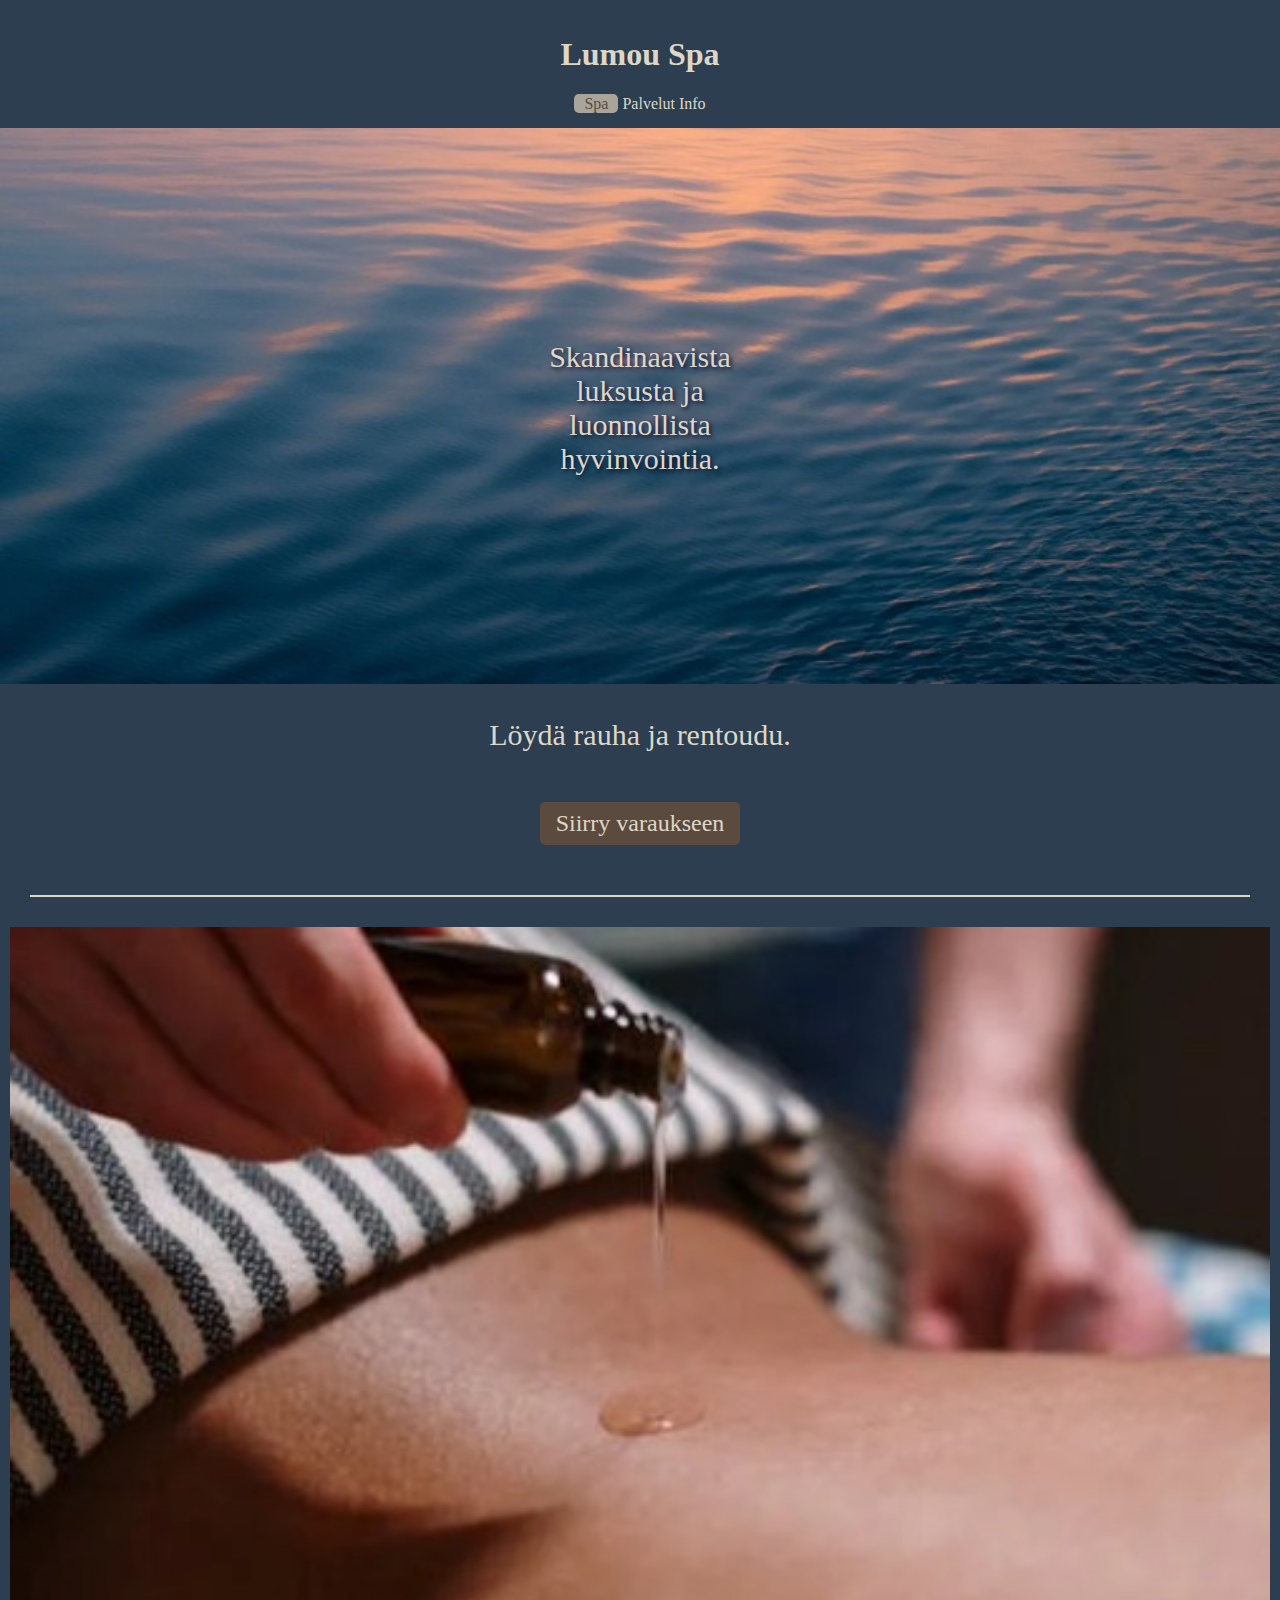
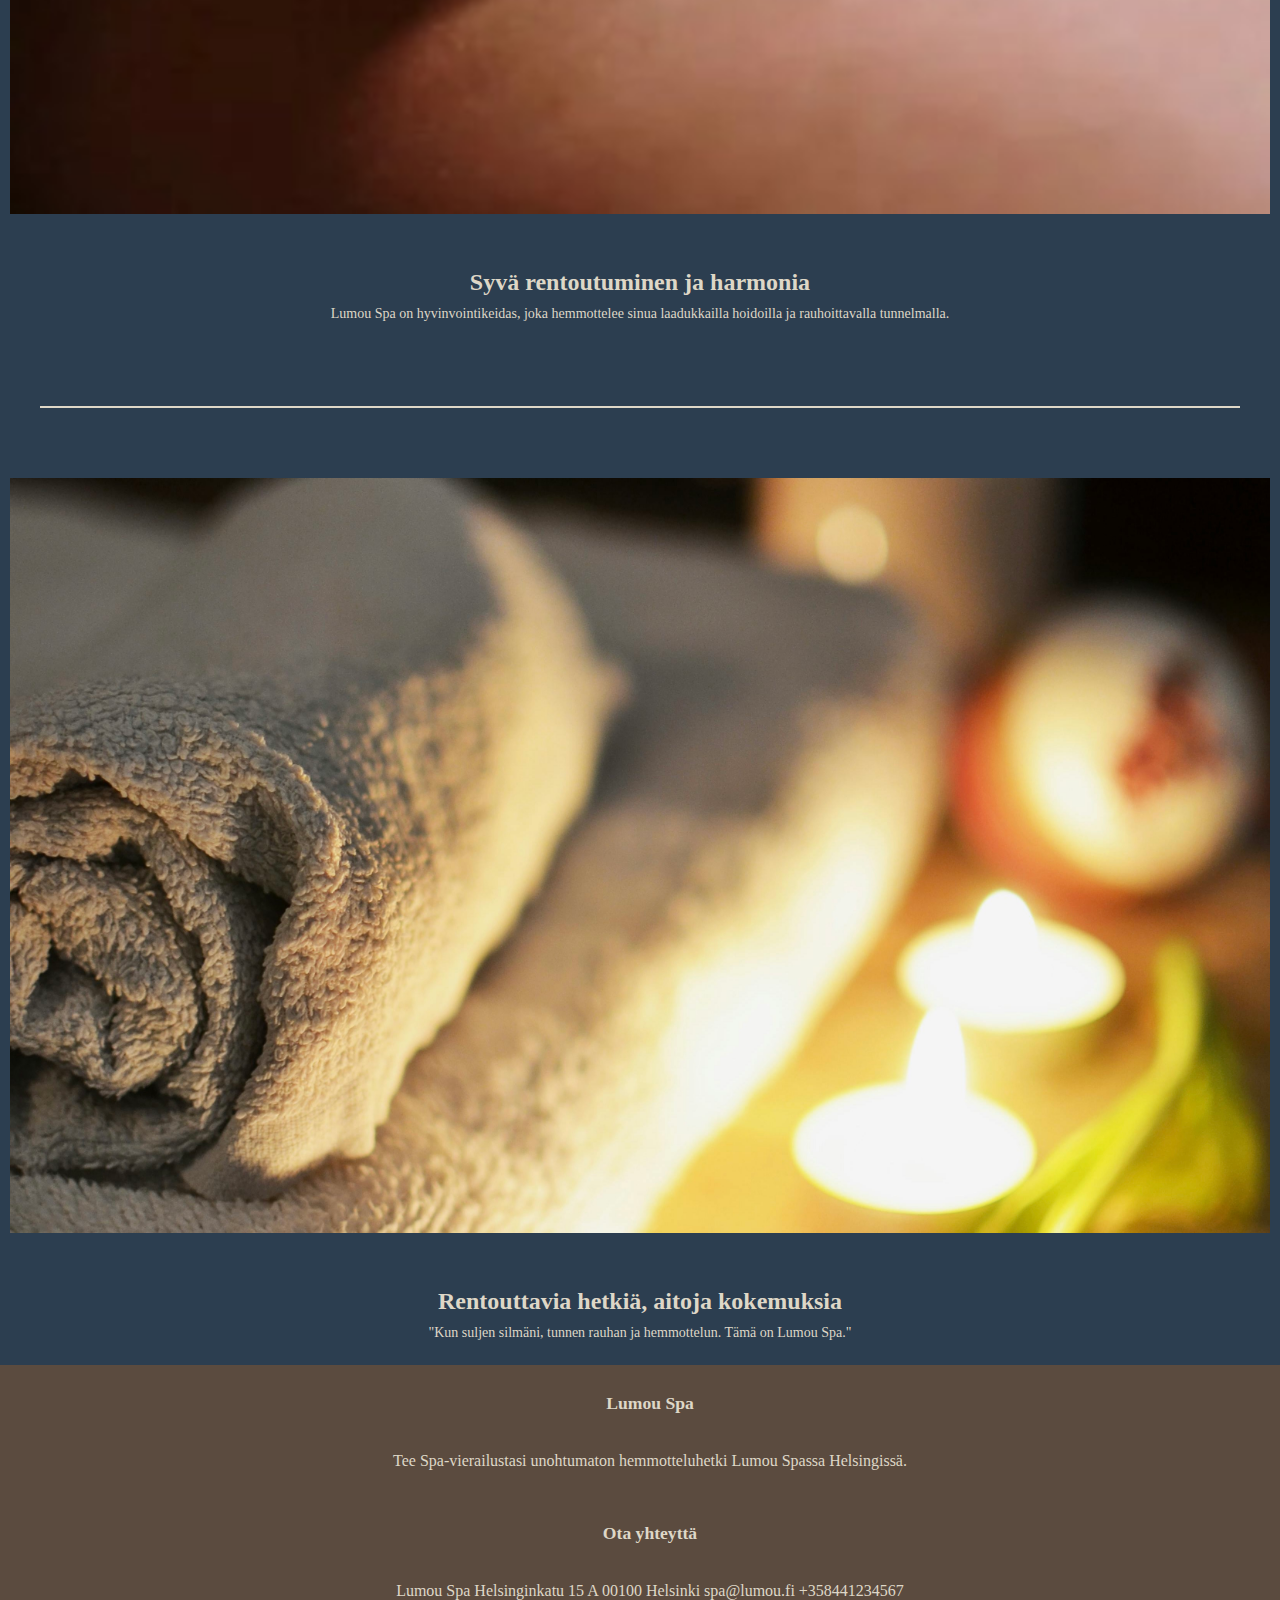
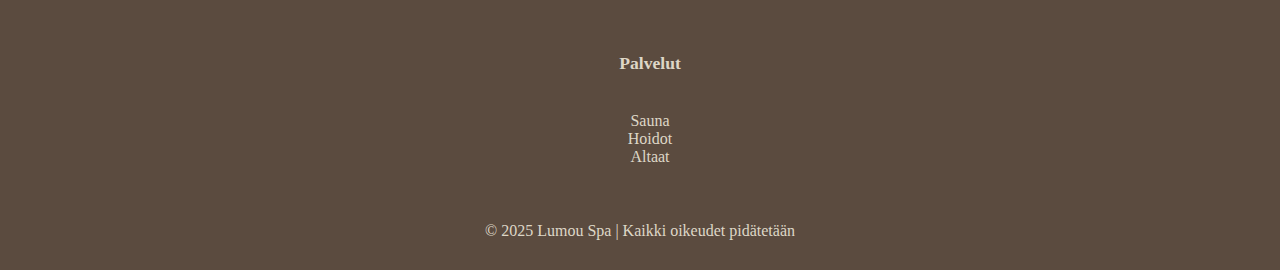
<file: index.html>
<!DOCTYPE html>
<html lang="fi">

<head>
    <meta charset="UTF-8">
    <meta name="viewport" content="width=device-width, initial-scale=1.0">
    <title>Lumou Spa</title>
    <link rel="stylesheet" href="tyyli3.css">
</head>

<body>

    <!-- Ylätunniste tässä on logo ja muut valikot -->
    <header>
        <h1>Lumou Spa</h1>
        <nav>
            <a href="index.html" id="valittu">Spa</a>
            <a href="https://jennahirvi.github.io/palvelut.html">Palvelut</a>
            <a href="https://jennahirvi.github.io/info.html">Info</a>
        </nav>
    </header>

    <!-- Hero-osio meri kuva -->

    <section class="hero">
        <img src="sea1.jpg" alt="Lumou Spa">
        <div class="hero-text">
            <div class="hero-text">Skandinaavista luksusta ja luonnollista hyvinvointia.</div>
        </div>
    </section>

    <p class="intro-text">Löydä rauha ja rentoudu.</p>
    <a href="https://jennahirvi.github.io/palvelut.html" class="button">Siirry varaukseen</a>

    <hr class="divider">

    <!-- Kuvakortit -->
    <section class="content">
        <div class="card">
            <img src="spakuva.jpg" alt="Hieronta">
            <div class="text">
                <h2>Syvä rentoutuminen ja harmonia</h2>
                <p>Lumou Spa on hyvinvointikeidas, joka hemmottelee sinua laadukkailla hoidoilla ja rauhoittavalla
                    tunnelmalla.</p>
            </div>


        </div>

        <hr class="divider">

        <div class="card reverse">
            <img src="image002.jpg" alt="Kynttilät ja pyyhkeet">
            <div class="text">
                <h2>Rentouttavia hetkiä, aitoja kokemuksia</h2>
                <p>"Kun suljen silmäni, tunnen rauhan ja hemmottelun. Tämä on Lumou Spa."</p>
            </div>
        </div>
    </section>




    <!-- Alatunniste footer etusivulle-->
    <footer>
        <div>
            <h3><a href="index.html">Lumou Spa</a></h3>
            <p>Tee Spa-vierailustasi unohtumaton hemmotteluhetki Lumou Spassa Helsingissä.</p>
        </div>
        <div>
            <h3><a href="https://jennahirvi.github.io/info.html">Ota yhteyttä</a></h3>
            <p>Lumou Spa Helsinginkatu 15 A 00100 Helsinki spa@lumou.fi +358441234567</p>
        </div>
        <div>
            <h3><a href="https://jennahirvi.github.io/palvelut.html">Palvelut</a></h3>
            <p class="services">Sauna<br>Hoidot<br>Altaat</p>

        </div>
        <p>&copy; 2025 Lumou Spa | Kaikki oikeudet pidätetään</p>
    </footer>



</body>

</html>
</file>
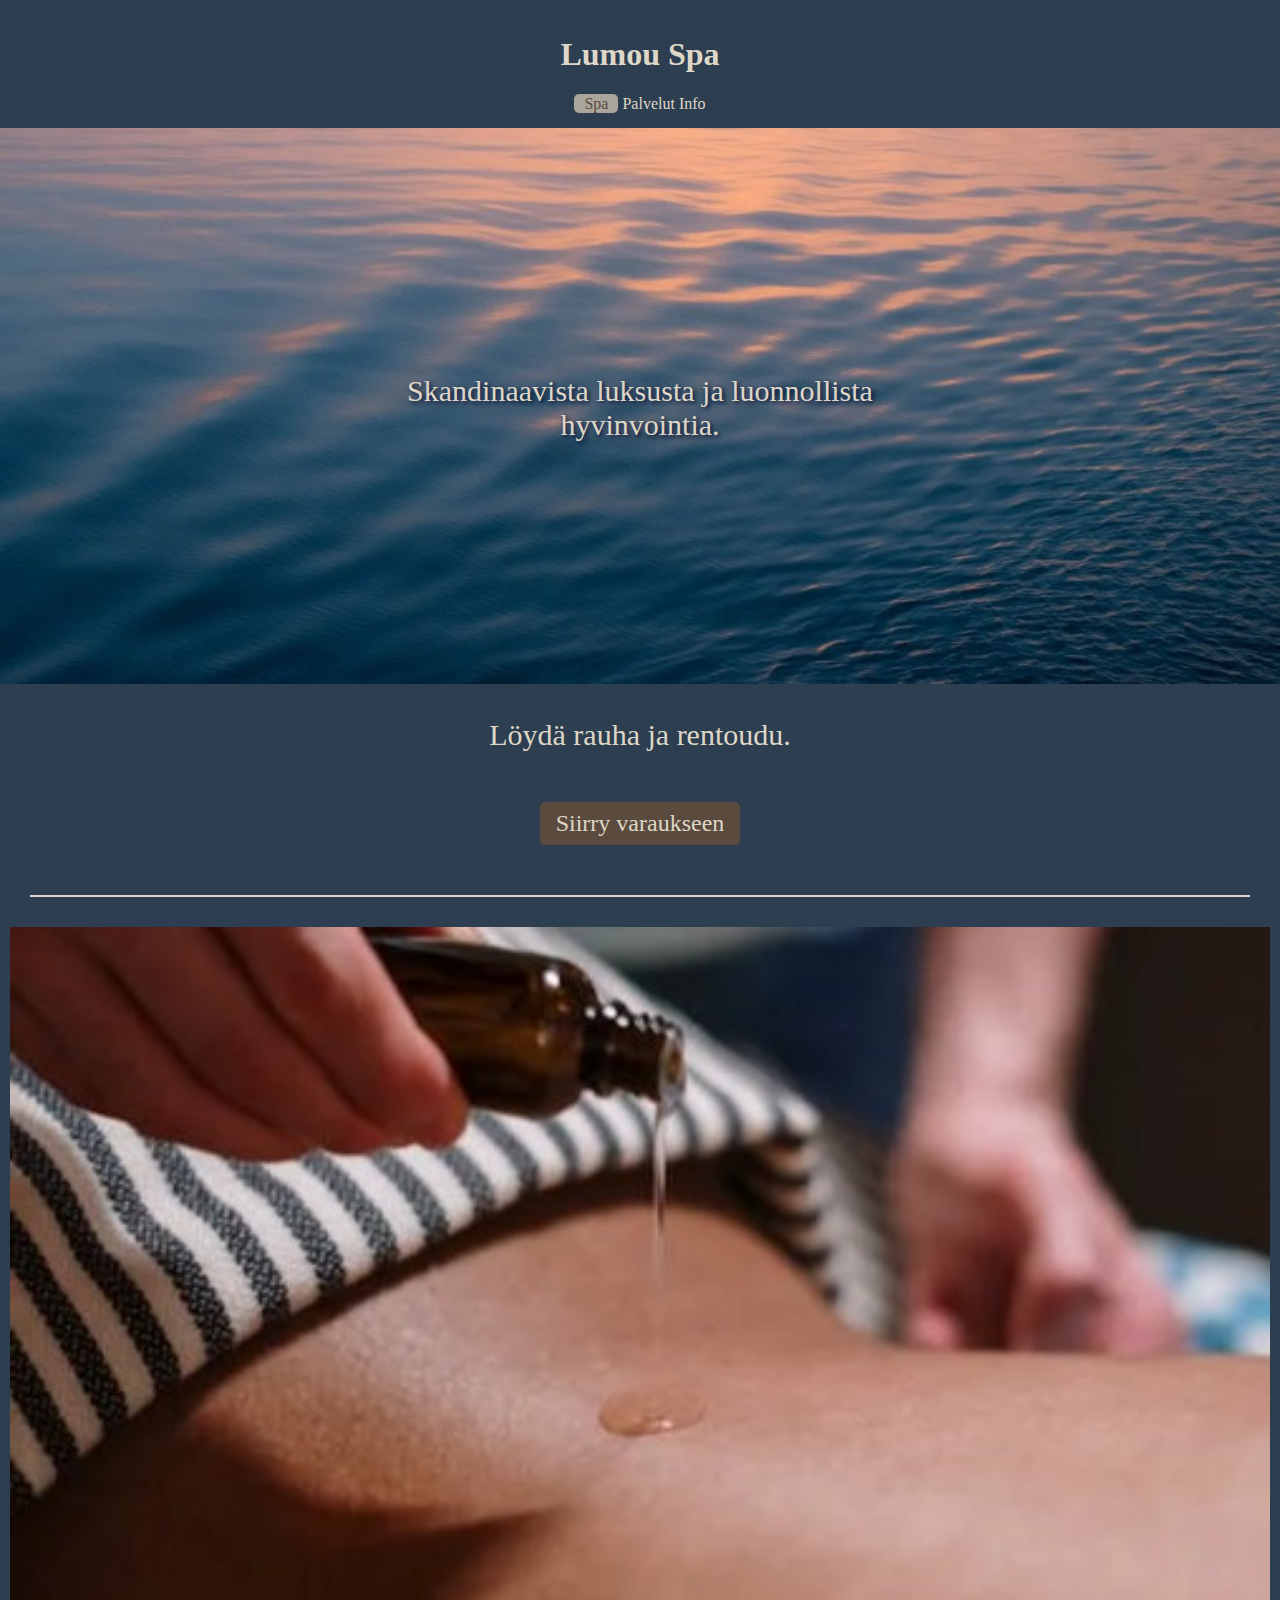
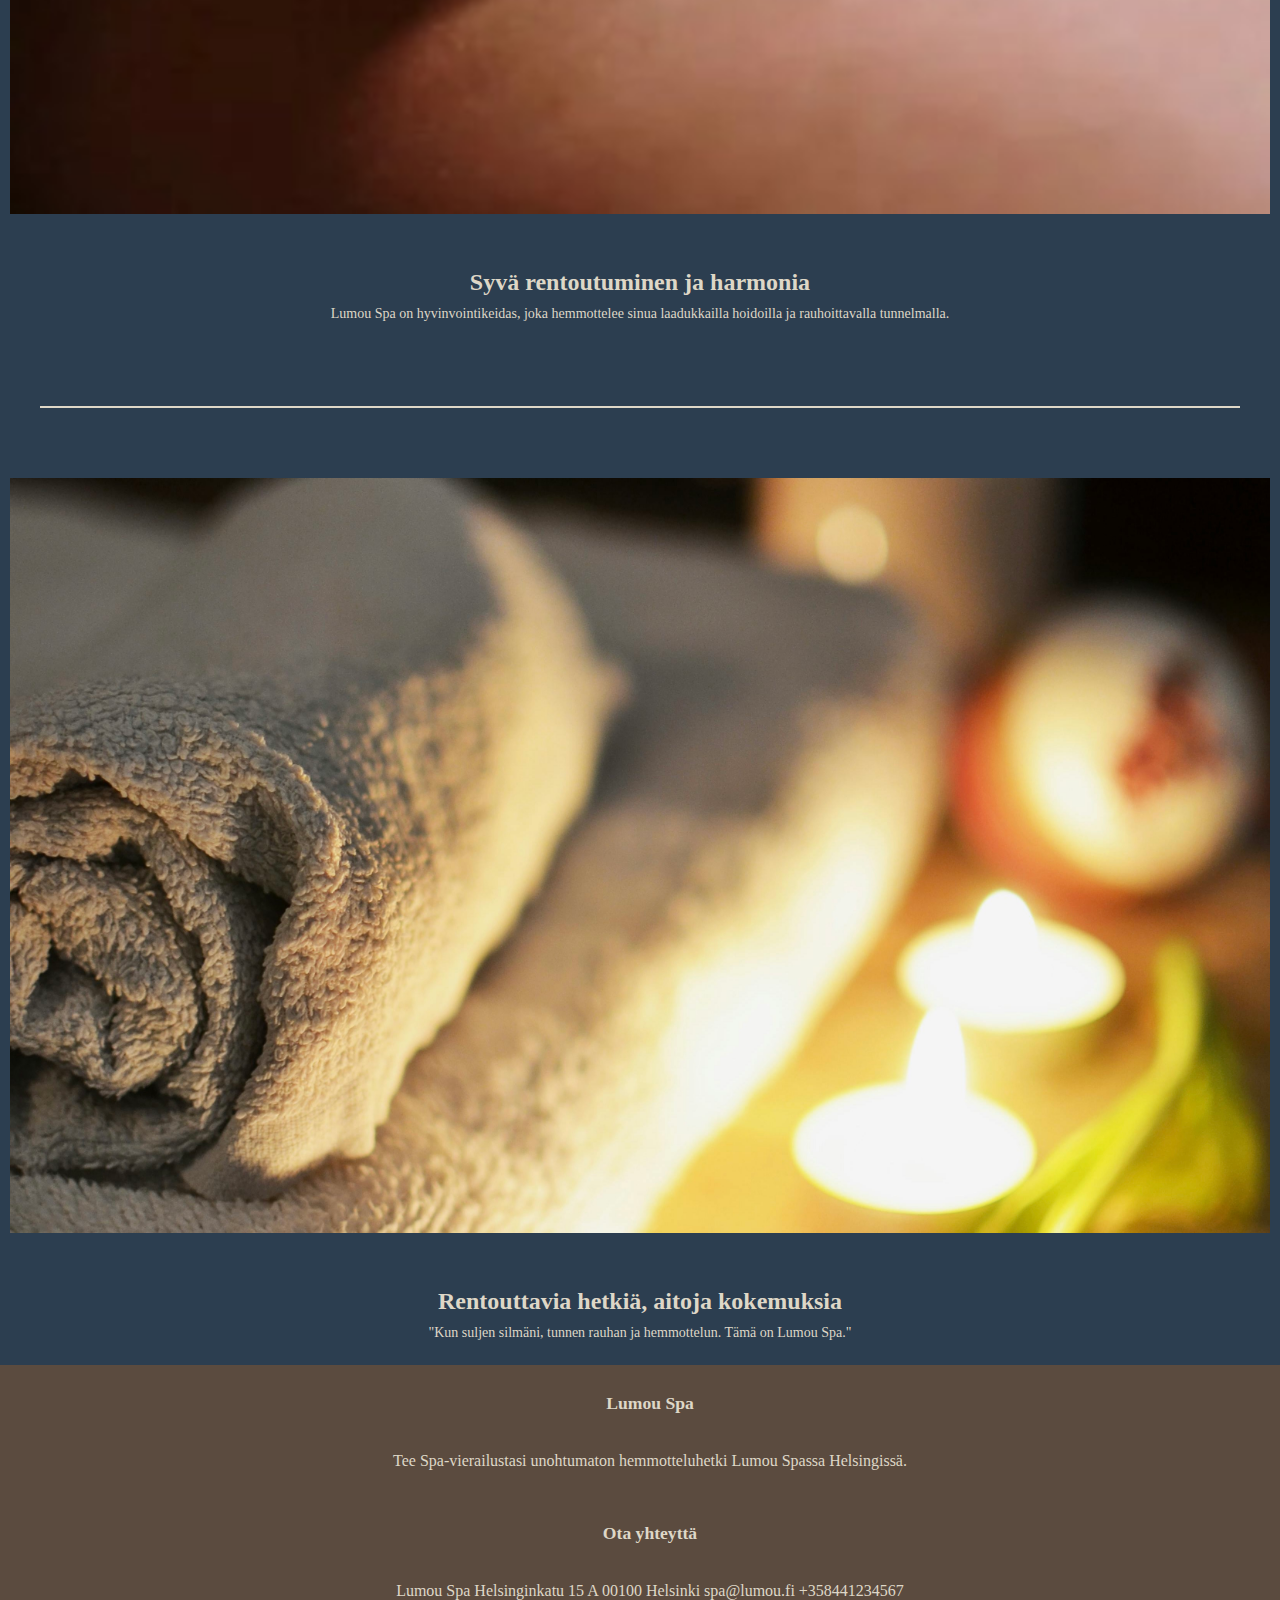
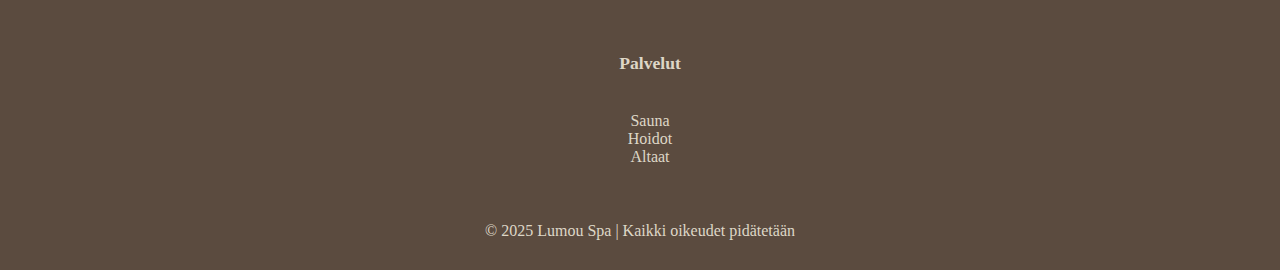
<file: index44.html>
<!DOCTYPE html>
<html lang="fi">

<head>
    <meta charset="UTF-8">
    <meta name="viewport" content="width=device-width, initial-scale=1.0">
    <title>Lumou Spa</title>
    <link rel="stylesheet" href="tyyli3.css">
</head>

<body>

    <!-- Ylätunniste -->
    <header>
        <h1>Lumou Spa</h1>
        <nav>
            <a href="#" id="valittu">Spa</a>
            <a href="#">Palvelut</a>
            <a href="#">Info</a>
        </nav>
    </header>

    <!-- Hero-osio -->
    <section class="hero">
        <img src="sea1.jpg" alt="Spa tunnelma">
        <div class="hero-text">Skandinaavista luksusta ja luonnollista hyvinvointia.</div>
    </section>

    <p class="intro-text">Löydä rauha ja rentoudu.</p>
    <a href="#" class="button">Siirry varaukseen</a>

    <hr class="divider">

    <!-- Kuvakortit -->
    <section class="content">
        <div class="card">
            <img src="spakuva.jpg" alt="Hieronta">
            <div class="text">
                <h2>Syvä rentoutuminen ja harmonia</h2>
                <p>Lumou Spa on hyvinvointikeidas, joka hemmottelee sinua laadukkailla hoidoilla ja rauhoittavalla
                    tunnelmalla.</p>
            </div>


        </div>

        <hr class="divider">

        <div class="card reverse">
            <img src="image002.jpg" alt="Kynttilät ja pyyhkeet">
            <div class="text">
                <h2>Rentouttavia hetkiä, aitoja kokemuksia</h2>
                <p>"Kun suljen silmäni, tunnen rauhan ja hemmottelun. Tämä on Lumou Spa."</p>
            </div>
        </div>
    </section>




    <!-- Alatunniste -->
    <footer>
        <div>
            <h3><a href="/lumou-spa">Lumou Spa</a></h3>
            <p>Tee Spa-vierailustasi unohtumaton hemmotteluhetki Lumou Spassa Helsingissä.</p>
        </div>
        <div>
            <h3><a href="/ota-yhteytta">Ota yhteyttä</a></h3>
            <p>Lumou Spa Helsinginkatu 15 A 00100 Helsinki spa@lumou.fi +358441234567</p>
        </div>
        <div>
            <h3><a href="/palvelut">Palvelut</a></h3>
            <p class="services">Sauna<br>Hoidot<br>Altaat</p>

        </div>
        <p>&copy; 2025 Lumou Spa | Kaikki oikeudet pidätetään</p>
    </footer>



</body>

</html>
</file>
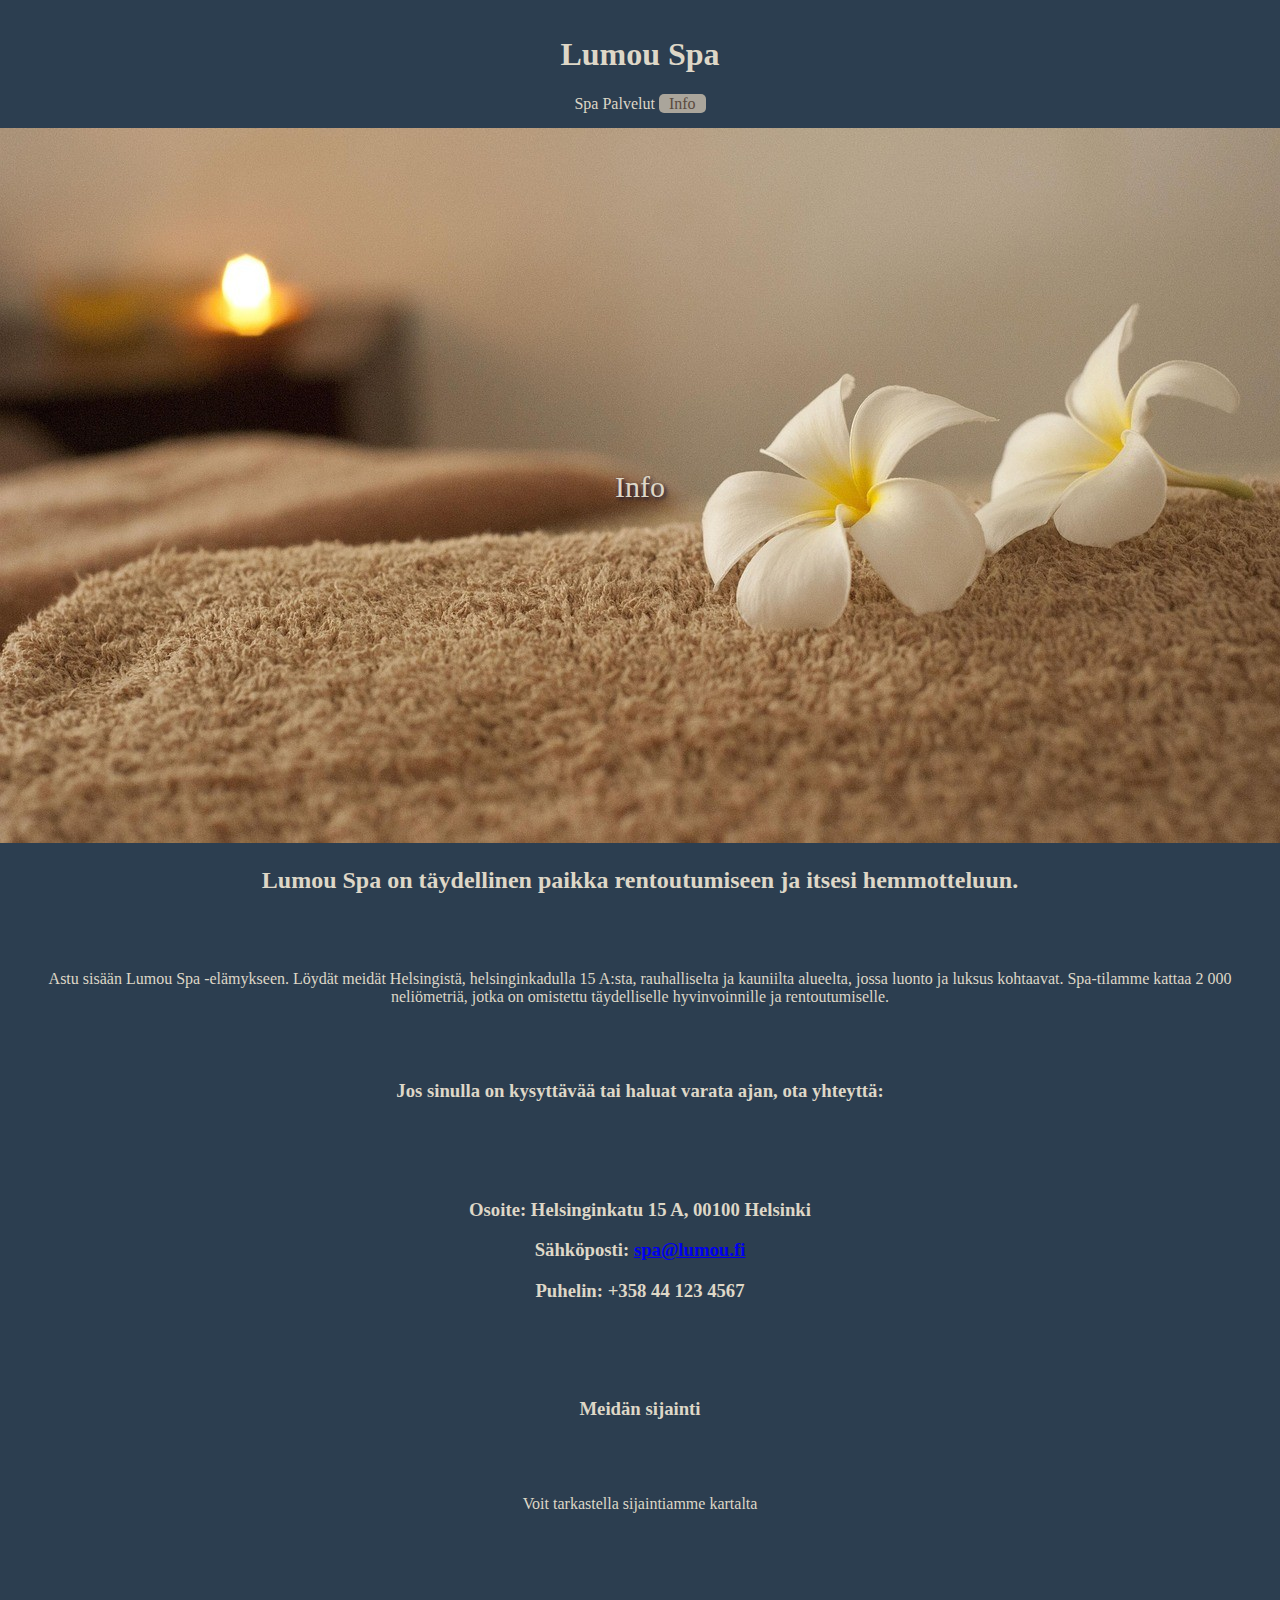
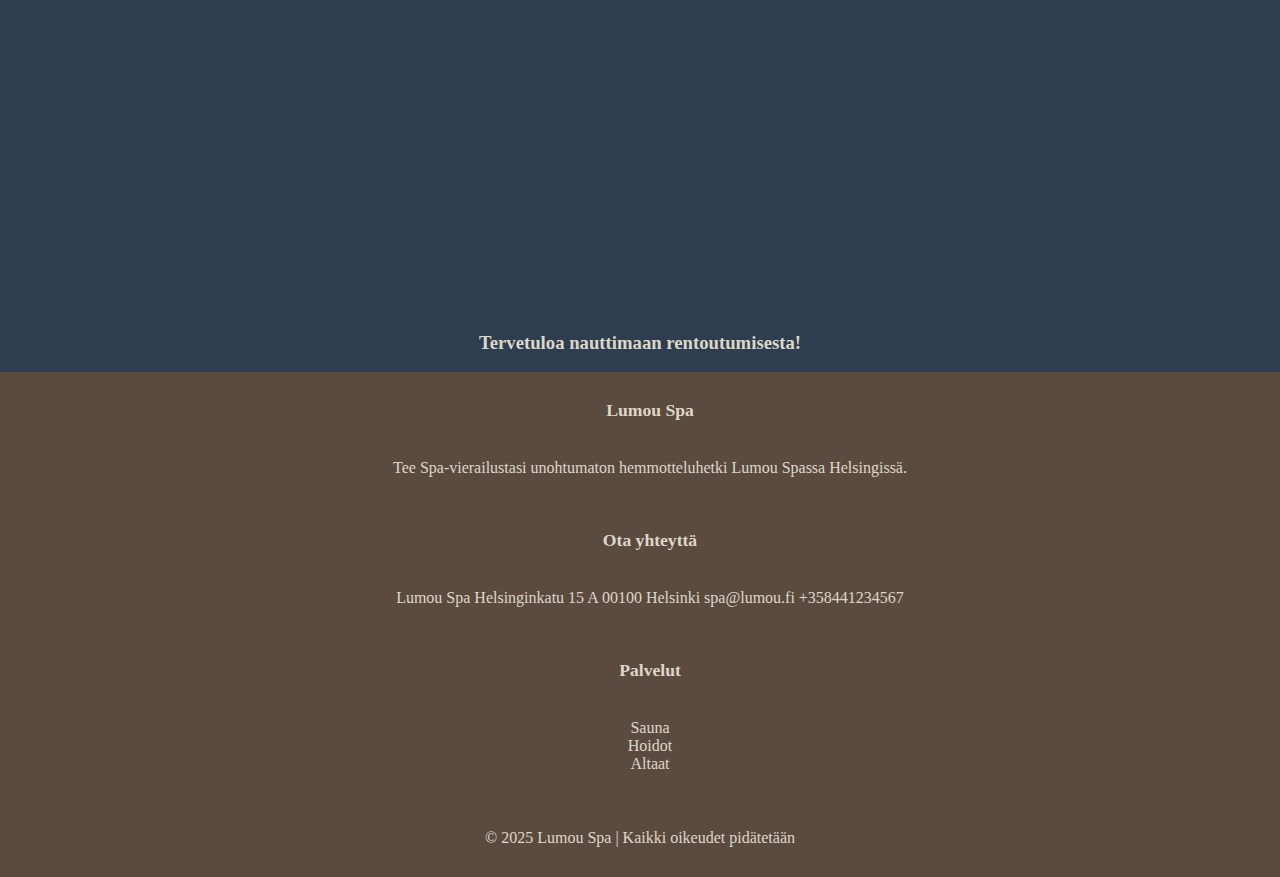
<file: info.html>
<!DOCTYPE html>
<html lang="fi">

<head>
    <meta charset="UTF-8">
    <meta name="viewport" content="width=device-width, initial-scale=1.0">
    <title>Tietoa - Lumou Spa</title>
    <link rel="stylesheet" href="tyyli3.css">
</head>

<body>
    <!-- Ylätunniste -->

    <header>
        <h1>Lumou Spa</h1>
        <nav>
            <a href="index.html">Spa</a>
            <a href="https://jennahirvi.github.io/palvelut.html">Palvelut</a>
            <a href="https://jennahirvi.github.io/info.html" id="valittu">Info</a>
        </nav>
    </header>

    <!-- Hero-osio -->
    <section class="hero">
        <img src="spakuva4.jpg" alt="Lumou Spa">
        <div class="hero-text">
            <div class="hero-text">Info</div>
        </div>
    </section>

    <!-- Yhteystiedot -->
    <section class="content">
        <h2>Lumou Spa on täydellinen paikka rentoutumiseen ja itsesi hemmotteluun.</h2>
        <p>Astu sisään Lumou Spa -elämykseen. Löydät meidät Helsingistä, helsinginkadulla 15 A:sta, rauhalliselta ja
            kauniilta
            alueelta, jossa luonto ja luksus kohtaavat. Spa-tilamme kattaa 2 000 neliömetriä, jotka on omistettu
            täydelliselle hyvinvoinnille ja rentoutumiselle.</p>

        <h3>Jos sinulla on kysyttävää tai haluat varata ajan, ota yhteyttä:
            <h3 />

            <div class="contact-info">
                <p><strong>Osoite:</strong> Helsinginkatu 15 A, 00100 Helsinki</p>
                <p><strong>Sähköposti:</strong> <a href="mailto:spa@lumou.fi">spa@lumou.fi</a></p>
                <p><strong>Puhelin:</strong> +358 44 123 4567</p>
            </div>

            <h3>Meidän sijainti</h3>

            <p>Voit tarkastella sijaintiamme kartalta</p>


            <div class="kartta-container">
                <iframe id="kartta"
                    src="https://www.google.com/maps/embed?pb=!1m18!1m12!1m3!1d1983.1993029166813!2d24.945943677287315!3d60.1809074495206!2m3!1f0!2f0!3f0!3m2!1i1024!2i768!4f13.1!3m3!1m2!1s0x4692096fb0dfb5b1%3A0x7f568ad44ac9f40d!2sHelsinginkatu%2015%2C%2000100%20Helsinki!5e0!3m2!1sfi!2sfi!4v1709040000000"
                    width="400" height="300" style="border:0;" allowfullscreen="" loading="lazy"
                    referrerpolicy="no-referrer-when-downgrade"></iframe>
            </div>
            <h3>Tervetuloa nauttimaan rentoutumisesta!</h3>



    </section>

    <!-- Alatunniste -->



    <footer>
        <div>
            <h3><a href="index.html">Lumou Spa</a></h3>
            <p>Tee Spa-vierailustasi unohtumaton hemmotteluhetki Lumou Spassa Helsingissä.</p>
        </div>
        <div>
            <h3><a href="https://jennahirvi.github.io/info.html">Ota yhteyttä</a></h3>
            <p>Lumou Spa Helsinginkatu 15 A 00100 Helsinki spa@lumou.fi +358441234567</p>
        </div>
        <div>
            <h3><a href="https://jennahirvi.github.io/palvelut.html">Palvelut</a></h3>
            <p class="services">Sauna<br>Hoidot<br>Altaat</p>

        </div>
        <p>&copy; 2025 Lumou Spa | Kaikki oikeudet pidätetään</p>
    </footer>

</body>

</html>
</file>
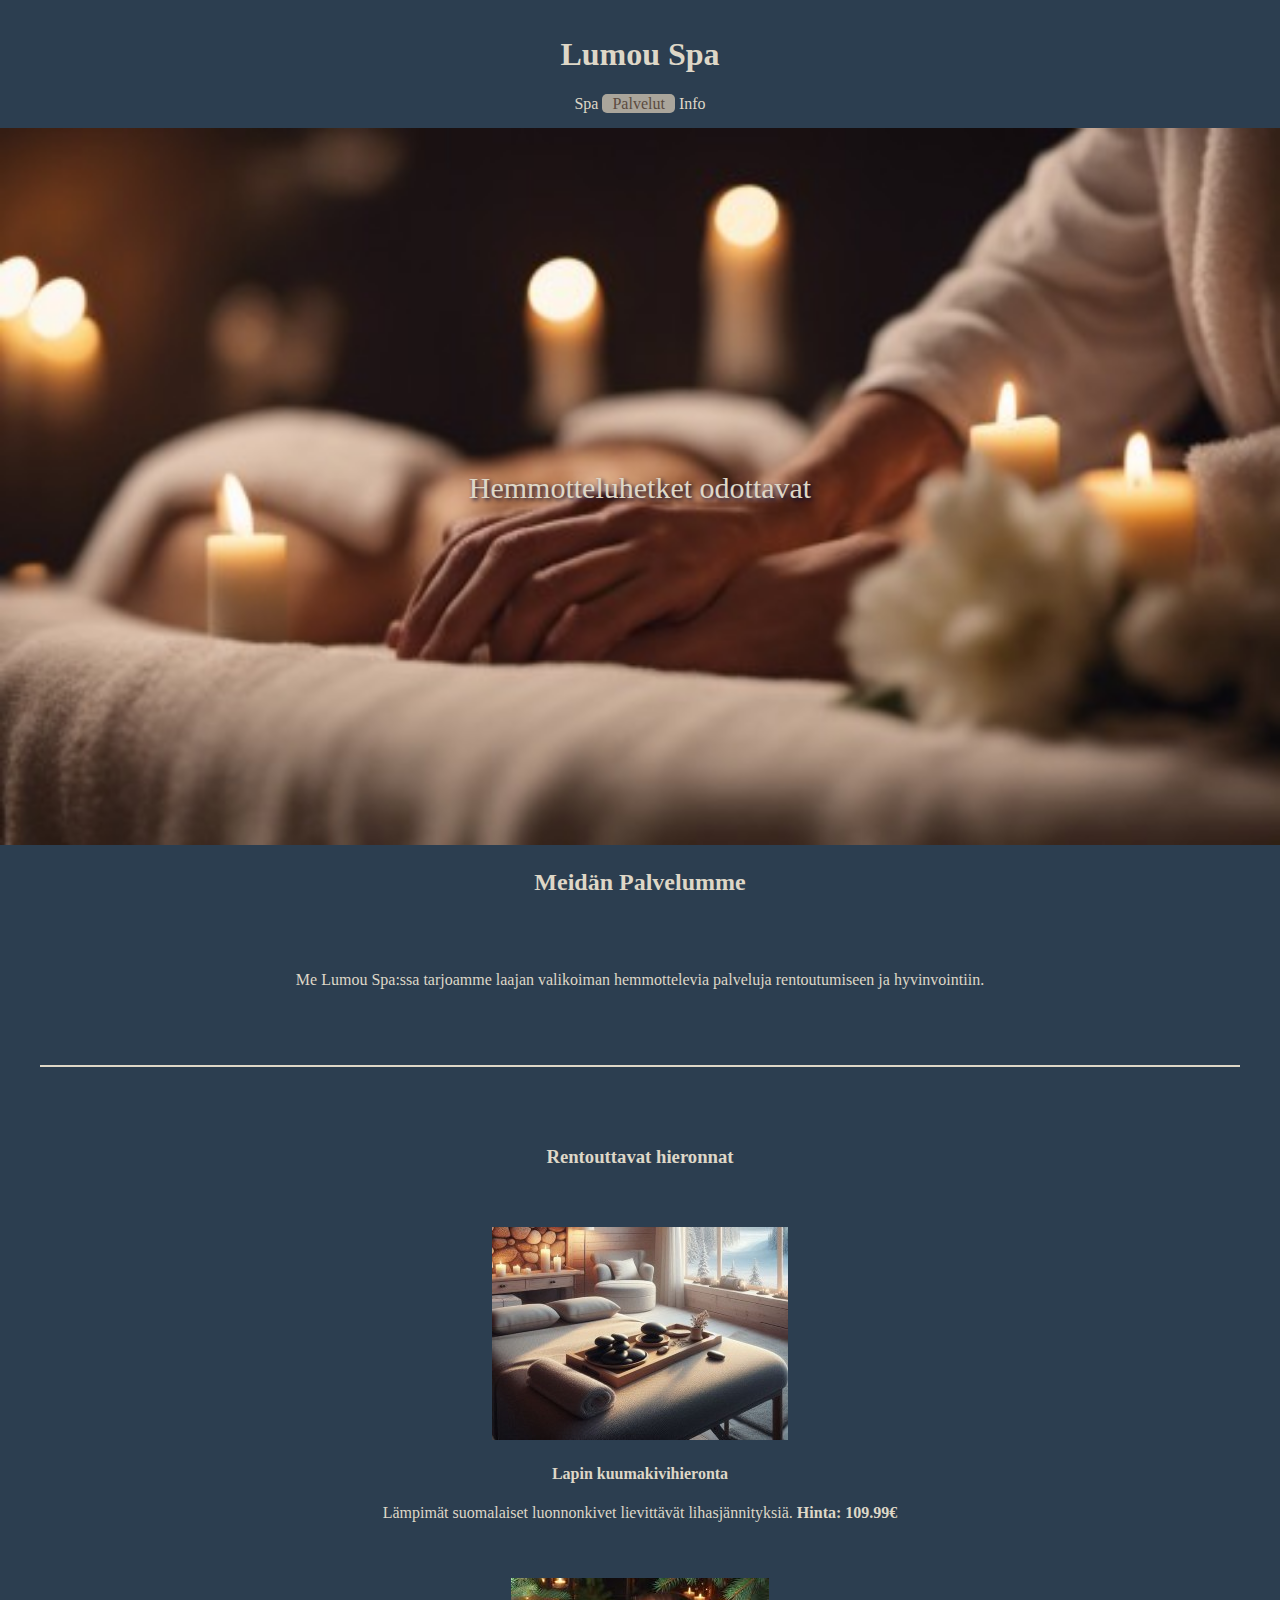
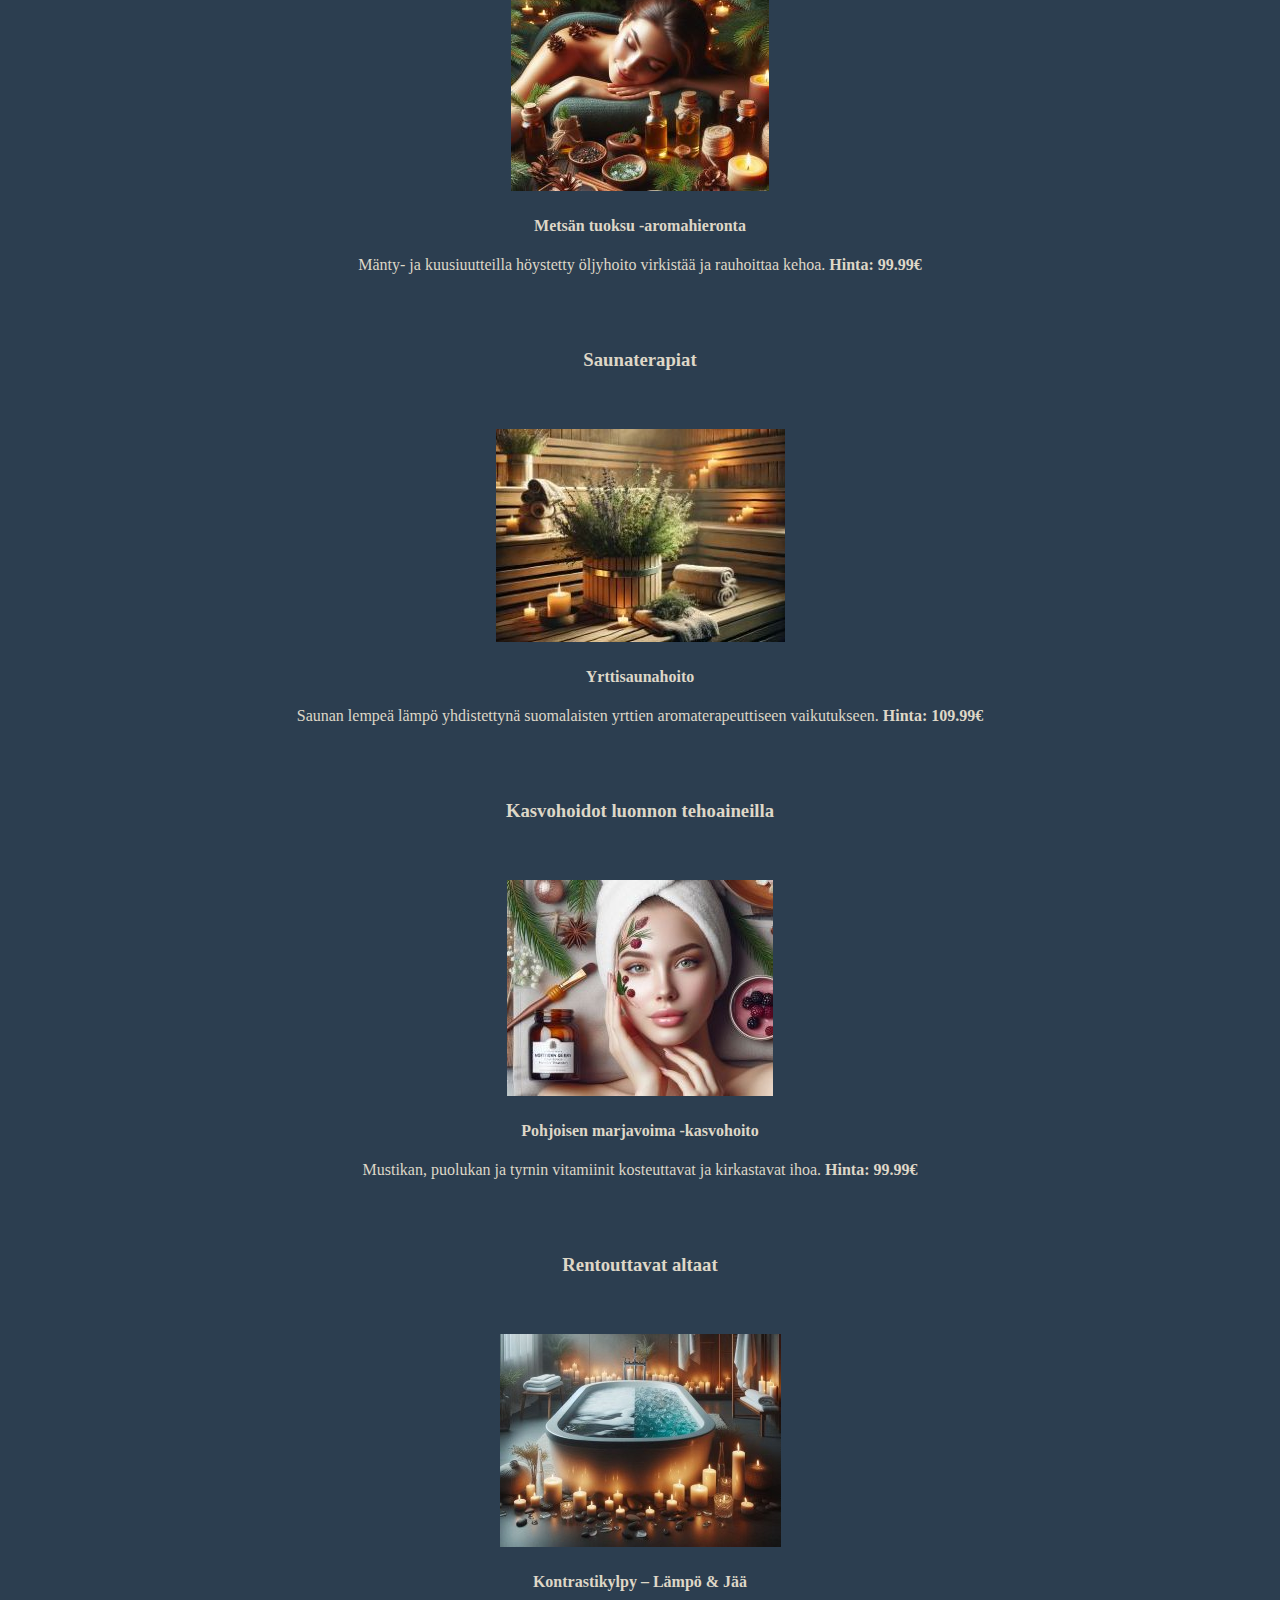
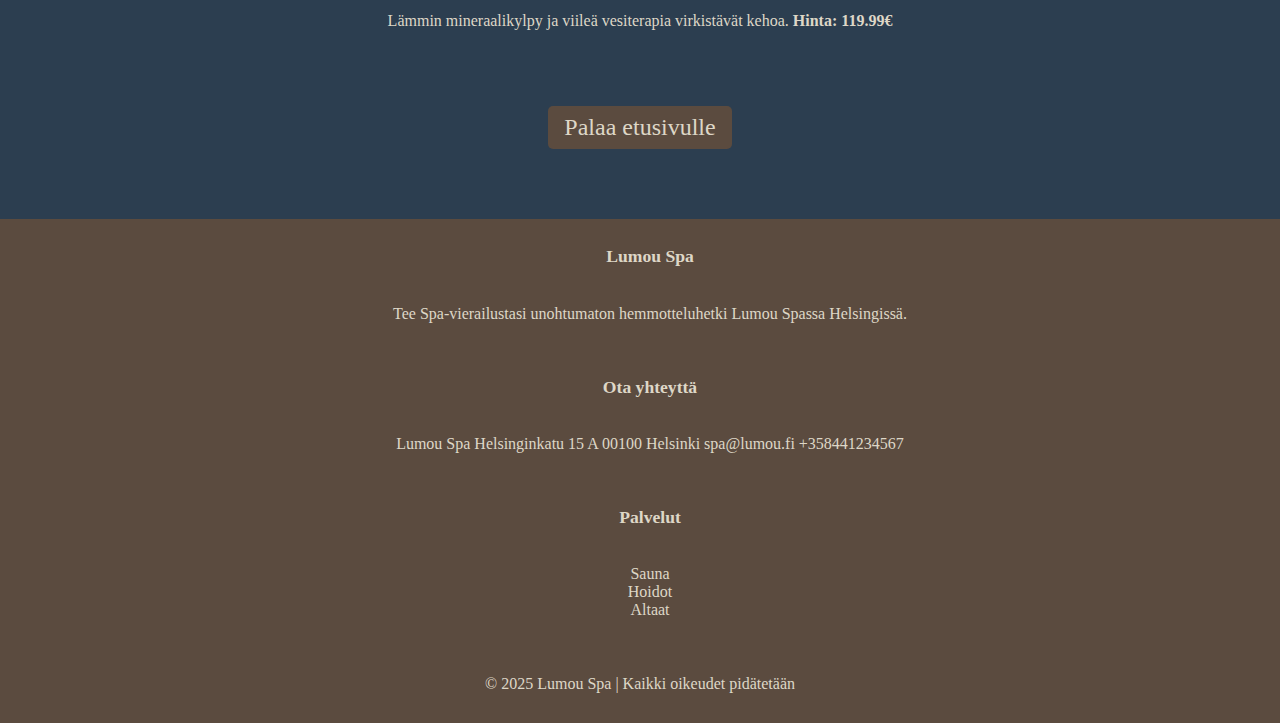
<file: palvelut.html>
<!DOCTYPE html>
<html lang="fi">

<head>
    <meta charset="UTF-8">
    <meta name="viewport" content="width=device-width, initial-scale=1.0">
    <title>Palvelut - Lumou Spa</title>
    <link rel="stylesheet" href="tyyli3.css">
</head>

<body>
    <!-- Ylätunniste -->
    <header>
        <h1>Lumou Spa</h1>
        <nav>
            <a href="index.html">Spa</a>
            <a href="https://jennahirvi.github.io/palvelut.html" id="valittu">Palvelut</a>
            <a href="https://jennahirvi.github.io/info.html">Info</a>
        </nav>
    </header>

    <!-- Hero-osio -->
    <section class="hero">
        <img src="hemmottele.jpg" alt="Lumou Spa">

        <div class="hero-text">Hemmotteluhetket odottavat</div>

        </div>
    </section>

    <!-- Palvelut -->
    <section class="content">
        <h2>Meidän Palvelumme</h2>
        <p>Me Lumou Spa:ssa tarjoamme laajan valikoiman hemmottelevia palveluja rentoutumiseen ja hyvinvointiin.</p>

        <hr class="divider">

        <!-- Hieronnat -->
        <h3> Rentouttavat hieronnat</h3>
        <div class="service-card">
            <img src="kuumakivihieronta.jpg" alt="Kuumakivihieronta">
            <h4> Lapin kuumakivihieronta</h4>
            <p>Lämpimät suomalaiset luonnonkivet lievittävät lihasjännityksiä. <strong>Hinta: 109.99€</strong></p>
        </div>
        <div class="service-card">
            <img src="aromahieronta.jpg" alt="Aromahieronta">
            <h4> Metsän tuoksu -aromahieronta</h4>
            <p>Mänty- ja kuusiuutteilla höystetty öljyhoito virkistää ja rauhoittaa kehoa. <strong>Hinta:
                    99.99€</strong></p>
        </div>

        <!-- Sauna -->
        <h3> Saunaterapiat</h3>
        <div class="service-card">
            <img src="yrttisaunahoidot.jpg" alt="Yrttisaunahoito">
            <h4> Yrttisaunahoito</h4>
            <p>Saunan lempeä lämpö yhdistettynä suomalaisten yrttien aromaterapeuttiseen vaikutukseen. <strong>Hinta:
                    109.99€</strong></p>
        </div>

        <!-- Kasvohoito -->
        <h3> Kasvohoidot luonnon tehoaineilla</h3>
        <div class="service-card">
            <img src="pohjoisen-marjavoima.jpg" alt="Pohjoisen marjavoima kasvohoito">
            <h4> Pohjoisen marjavoima -kasvohoito</h4>
            <p>Mustikan, puolukan ja tyrnin vitamiinit kosteuttavat ja kirkastavat ihoa. <strong>Hinta: 99.99€</strong>
            </p>
        </div>

        <!-- Altaat -->
        <h3> Rentouttavat altaat</h3>
        <div class="service-card">
            <img src="kontrastikylpy.jpg" alt="Kontrastikylpy">
            <h4> Kontrastikylpy – Lämpö & Jää</h4>
            <p>Lämmin mineraalikylpy ja viileä vesiterapia virkistävät kehoa. <strong>Hinta: 119.99€</strong></p>
        </div>

        <div class="button-container">
            <a href="#" class="button">Palaa etusivulle</a>
        </div>
    </section>


    <!-- Alatunniste footer palvelu sivulle -->
    <footer>
        <div>
            <h3><a href="index.html">Lumou Spa</a></h3>
            <p>Tee Spa-vierailustasi unohtumaton hemmotteluhetki Lumou Spassa Helsingissä.</p>
        </div>
        <div>
            <h3><a href="https://jennahirvi.github.io/info.html">Ota yhteyttä</a></h3>
            <p>Lumou Spa Helsinginkatu 15 A 00100 Helsinki spa@lumou.fi +358441234567</p>
        </div>
        <div>
            <h3><a href="https://jennahirvi.github.io/palvelut.html">Palvelut</a></h3>
            <p class="services">Sauna<br>Hoidot<br>Altaat</p>

        </div>
        <p>&copy; 2025 Lumou Spa | Kaikki oikeudet pidätetään</p>
    </footer>

</body>

</html>
</file>
<file: tyyli3.css>
/* Yleiset tyylit */
body {
    font-family: 'Playfair Display', serif;
    background-color: #2C3E50;
    color: #DED7C7;
    margin: 0;
    padding: 0;
    text-align: center;
}


/* Ylätunniste */
header {
    display: flex;
    justify-content: space-between;
    align-items: center;
    padding: 20px;
    background-color: #2C3E50;
}

nav a {
    color: #DED7C7;
    text-decoration: none;
    margin: 0 15px;
}

nav a:hover {
    color: #5B4B3F;
    background-color: #DED7C7;
    border-radius: 5px;
}

#valittu {
    color: #5B4B3F;
    /* Tekstin väri */
    background-color: rgba(255, 235, 205, 0.6);
    /* Läpikuultava taustaväri */
    border-radius: 5px;
    /* Pyöristetyt kulmat */
    padding: 1px 10px;
    /* Lisää tilaa ympärille */
}

/* Hero-osio */
.hero {
    position: relative;
    text-align: center;
}

.hero img {
    width: 100%;
    height: auto;
}

.hero-text {
    position: absolute;
    top: 50%;
    left: 50%;
    transform: translate(-50%, -50%);
    font-size: 50px;
    background: rgba(0, 0, 0, 0.0);
    padding: 10px;
    color: #DED7C7;
    text-shadow: 2px 2px 4px rgba(5, 10, 48, 0.926);

}




.intro-text {
    font-size: 30px;
}

/* Painike */
.button {
    display: inline-block;
    margin-top: 20px;

    margin-bottom: 50px;
    padding: 10px 20px;
    background-color: #5B4B3F;
    color: #DED7C7;
    font-size: 30px;
    text-decoration: none;
    border-radius: 5px;
    max-width: fit-content;


}

.button-container {
    text-align: center;
    /* Keskittää sisällön vaakasuunnassa */
}

/* Koristeviiva */
hr.divider {
    border: 0;
    height: 2px;
    background-color: #DED7C7;
    margin: 20px 30px;
    /* Lisää väliä viivan ja muiden osioiden väliin */
}

/* Kuvakortit */
.content {
    display: flex;
    flex-direction: column;
    gap: 40px;
    padding-left: 20px;
    padding-right: 20px;
}

.card {
    display: flex;
    align-items: center;
    gap: 20px;
    margin-left: 20px;
    margin-right: 20px;
    padding: 5%;
}

.card img {
    width: 50%;
    max-width: 300px;
    height: auto;
    margin-bottom: 10px;

}

.card .text {
    flex: 1;
}

.card h2 {
    margin-bottom: 0px;
}

.card p {
    margin-top: 50;
}


.reverse {
    flex-direction: row-reverse;
}




/* Alatunniste */
footer a {
    text-decoration: none;
    color: inherit;
}

footer {
    display: flex;
    flex-wrap: wrap;
    justify-content: space-between;
    padding: 10px;
    background-color: #5B4B3F;

}

footer>h3 {
    margin: 0 20px 10px 0;
    font-size: 1.2em;
}

footer>p {
    margin: 0 20px 20px 0;
    flex-basis: 100%;

}

footer>div {
    flex: 1;
    display: flex;
    flex-direction: column;
}

footer p:last-child {
    width: 100%;
    text-align: center;

}

footer a:hover {
    color: #5B4B3F;
    background-color: #DED7C7;
    border-radius: 5px;
}

/* Mobiiliversio (max-width: 600px) */

@media (max-width: 600px) {
    body {
        font-size: 16px;
        /* Tekstin koon pienentäminen mobiililaitteilla */
        padding: 0 10px;
    }
}

header {
    flex-direction: column;
    text-align: center;
    padding: 15px;
}

nav a {
    margin: 10px 0;
}

.hero-text {
    font-size: 30px;
    /* Pienennetään tekstin kokoa */
    padding: 5px;
}

.content {
    padding-left: 10px;
    padding-right: 10px;
}

.card {
    flex-direction: column;
    padding: 10px 0;
    margin-left: 0;
    margin-right: 0;
}

.card img {
    width: 100%;
    max-width: 100%;
    margin-bottom: 15px;
}

.card h2 {
    font-size: 24px;
}

.card p {
    font-size: 14px;
    margin-top: 10px;
}

.reverse {
    flex-direction: column;
}

.button {
    font-size: 24px;
    padding: 8px 16px;
    margin-top: 20px;
    margin-bottom: 30px;
}

.button-container {
    padding-bottom: 40px;
}

footer {
    flex-direction: column;
    text-align: center;
    padding: 10px;
}

footer>div {
    flex: 1;
    margin-bottom: 20px;
}

footer p:last-child {
    margin-top: 20px;
}

footer h3 {
    font-size: 1.1em;
}

/*  kuvan koon muuttaminen. */
.hero img {
    width: 100%;
    height: auto;
}

.kartta-container {
    text-align: center;
    /* Vaakasuuntainen keskitys */
}

.kartta-container iframe {
    margin: 0 auto;
    /* Pystysuuntainen keskitys */
}
</file>
